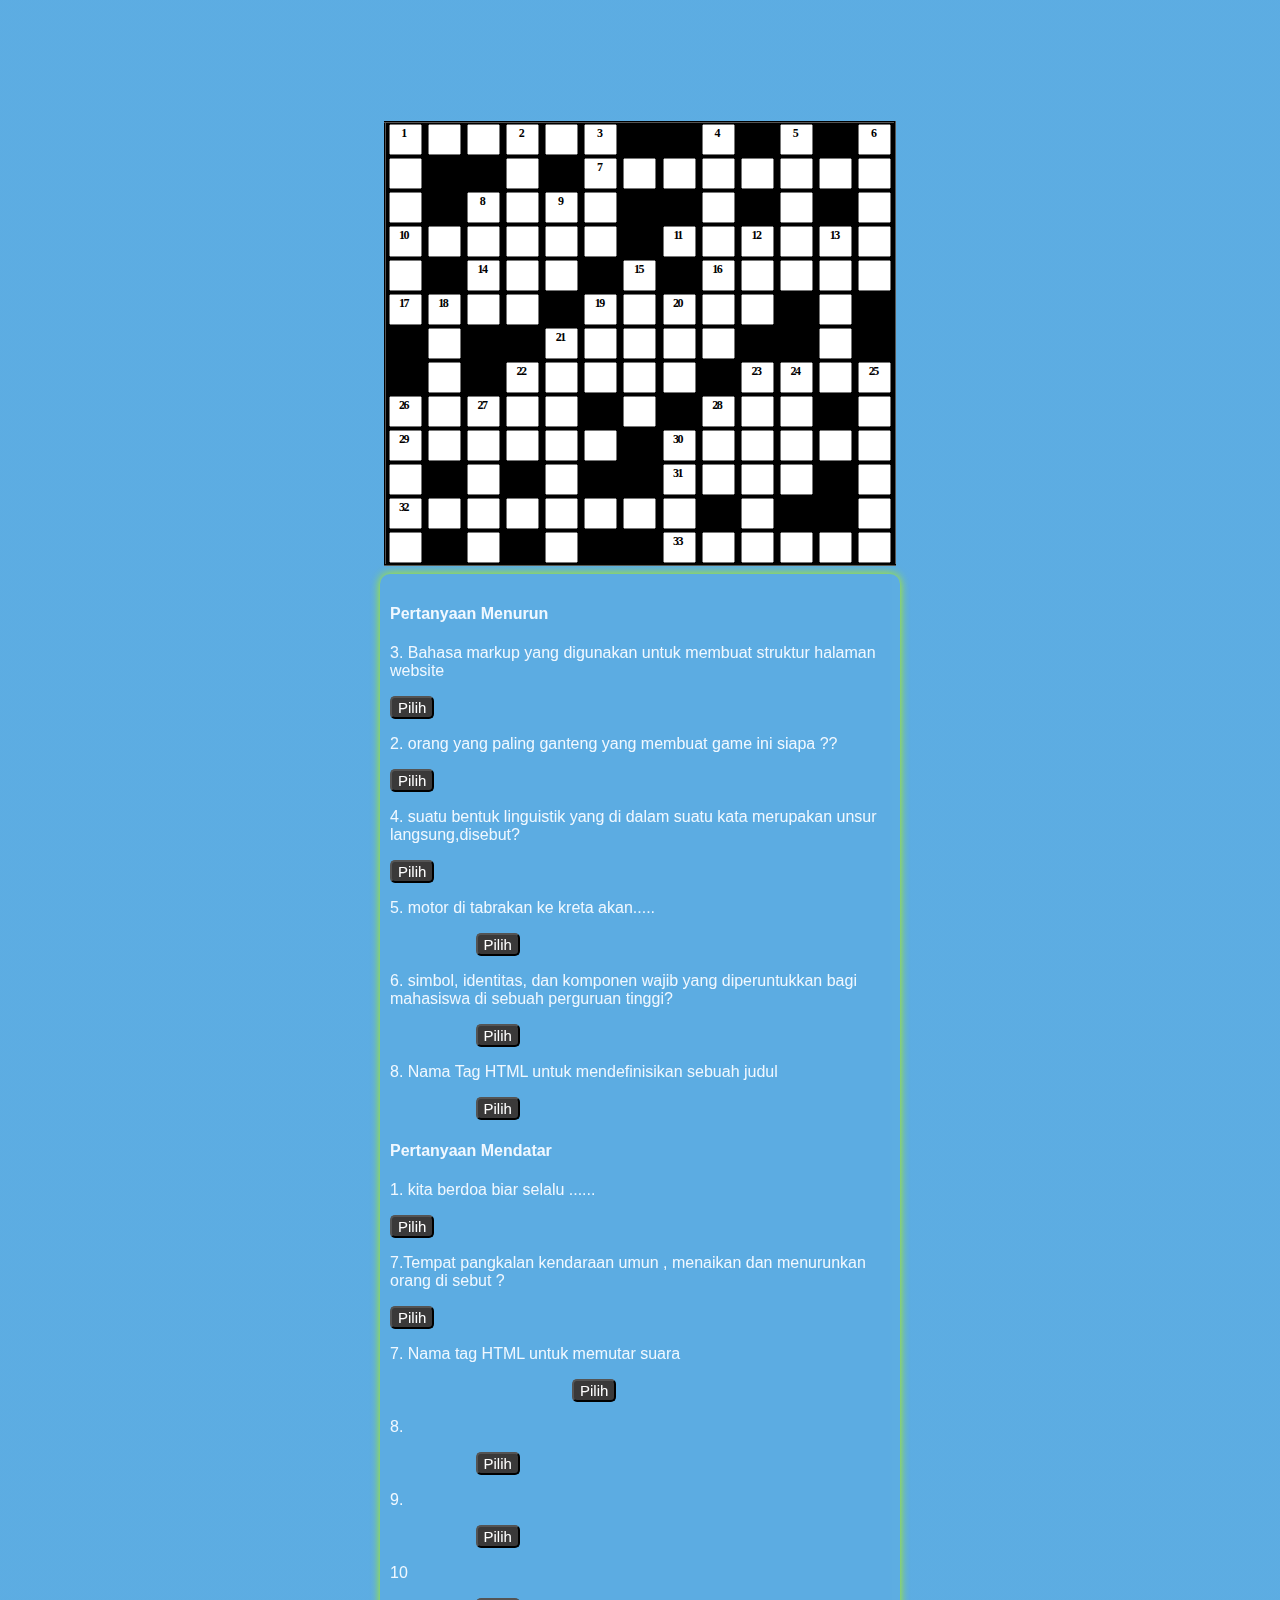
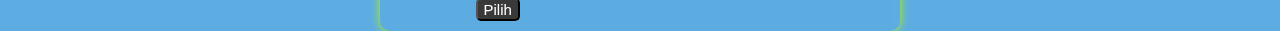
<file: index3.html>
<!DOCTYPE html>
<html lang="en">
<head>
    <meta charset="UTF-8">
    <meta name="viewport" content="width=device-width, initial-scale=1.0">
    <title>Document</title>
    <link rel="stylesheet" href="contoh.css">
</head>
<body>
    <marquee behavior="left" direction="left"><h1>Teka Teki Silang</h1></marquee>
	<center><div class="container">
		<table border="2">
            <tr>
                <td class="block"><input class="d1" id="1" type="text" maxlength="1" placeholder="1"></td>
                <td class="block"><input class="d1" type="text" maxlength="1"></td>
                <td class="block"><input class="d1" type="text" maxlength="1"></td>
                <td class="block"><input class="d1" type="text" maxlength="1" placeholder="2"></td>
                <td class="block"><input class="d1" type="text" maxlength="1"></td>
                <td class="block"><input  class="d1" type="text" maxlength="1" placeholder="3"></td><!----->
                <td class="block"></td>
                <td class="block"></td>
                <td class="block"><input class="t4" type="text" maxlength="1" placeholder="4"></td>
                <td class="block"></td>
                <td class="block"><input  class="d2" type="text" maxlength="1" placeholder="5"></td>
                <td class="block"></td>
                <td class="block"><input  type="text" maxlength="1" placeholder="6"></td>
            </tr>
            <tr>
                <td class="block"><input type="text" maxlength="1"></td>
                <td class="block"></td>
                <td class="block"></td>
                <td class="block"><input class="t2" type="text" maxlength="1"></td>
                <td class="block"></td>
                <td class="block"><input class="t1" type="text" maxlength="1" placeholder="7"></td><!----->
                <td class="block"><input class="t3" type="text" maxlength="1" ></td>
                <td class="block"><input class="t3" type="text" maxlength="1"></td>
                <td class="block"><input class="t3" type="text" maxlength="1"></td>
                <td class="block"><input class="t3" type="text" maxlength="1"></td>
                <td class="block"><input class="t3" type="text" maxlength="1"></td>
                <td class="block"><input class="t3" type="text" maxlength="1"></td>
                <td class="block"><input class="t3" type="text" maxlength="1"></td>
            </tr>
            <tr>
                <td class="block"><input type="text" maxlength="1"></td>
                <td class="block"></td>
                <td class="block"><input type="text" maxlength="1" placeholder="8"></td>
                <td class="block"><input class="t2" type="text" maxlength="1"></td>
                <td class="block"><input type="text" maxlength="1" placeholder="9"></td>
                <td class="block"><input class="t1" type="text" maxlength="1"></td><!----->
                <td class="block"></td>
                <td class="block"></td>
                <td class="block"><input class="t4" type="text" maxlength="1"></td>
                <td class="block"></td>
                <td class="block"><input class="d2" type="text" maxlength="1"></td>
                <td class="block"></td>
                <td class="block"><input type="text" maxlength="1"></td>
            </tr>
            <tr>
                <td class="block"><input type="text" maxlength="1" placeholder="10"></td>
                <td class="block"><input type="text" maxlength="1"></td>
                <td class="block"><input type="text" maxlength="1"></td>
                <td class="block"><input class="t2" type="text" maxlength="1"></td>
                <td class="block"><input type="text" maxlength="1"></td>
                <td class="block"><input class="t1" type="text" maxlength="1" placeholder=""></td> <!----->
                <td class="block"></td>
                <td class="block"><input type="text" maxlength="1" placeholder="11"></td>
                <td class="block"><input class="t4" type="text" maxlength="1"></td>
                <td class="block"><input  type="text" maxlength="1" placeholder="12"></td>
                <td class="block"><input class="d2" type="text" maxlength="1"></td>
                <td class="block"><input type="text" maxlength="1" placeholder="13"></td>
                <td class="block"><input type="text" maxlength="1"></td>
            </tr>
            <tr>
                <td class="block"><input type="text" maxlength="1"></td>
                <td class="block"></td>
                <td class="block"><input type="text" maxlength="1" placeholder="14"></td>
                <td class="block"><input class="t2" type="text" maxlength="1"></td>
                <td class="block"><input type="text" maxlength="1"></td>
                <td class="block"></td>
                <td class="block"><input type="text" maxlength="1" placeholder="15"></td>
                <td class="block"></td>
                <td class="block"><input class="t4" type="text" maxlength="1" placeholder="16"></td>
                <td class="block"><input type="text" maxlength="1"></td>
                <td class="block"><input class="d2" type="text" maxlength="1"></td>
                <td class="block"><input type="text" maxlength="1"></td>
                <td class="block"><input type="text" maxlength="1"></td>
            </tr>
            <tr>
                <td class="block"><input type="text" maxlength="1" placeholder="17"></td>
                <td class="block"><input type="text" maxlength="1" placeholder="18"></td>
                <td class="block"><input type="text" maxlength="1"></td>
                <td class="block"><input class="t2" type="text" maxlength="1"></td>
                <td class="block"></td>
                <td class="block"><input type="text" maxlength="1" placeholder="19"></td>
                <td class="block"><input type="text" maxlength="1"></td>
                <td class="block"><input type="text" maxlength="1" placeholder="20"></td>
                <td class="block"><input class="t4" type="text" maxlength="1"></td>
                <td class="block"><input type="text" maxlength="1"></td>
                <td class="block"></td>
                <td class="block"><input type="text" maxlength="1"></td>
                <td class="block"></td>
            </tr>
            <tr>
                <td class="block"></td>
                <td class="block"><input type="text" maxlength="1"></td>
                <td class="block"></td>
                <td class="block"></td>
                <td class="block"><input type="text" maxlength="1" placeholder="21"></td>
                <td class="block"><input type="text" maxlength="1"></td>
                <td class="block"><input type="text" maxlength="1"></td>
                <td class="block"><input type="text" maxlength="1"></td>
                <td class="block"><input class="t4" type="text" maxlength="1"></td>
                <td class="block"></td>
                <td class="block"></td>
                <td class="block"><input type="text" maxlength="1"></td>
                <td class="block"></td>
            </tr>
            <tr>
                <td class="block"></td>
                <td class="block"><input type="text" maxlength="1"></td>
                <td class="block"></td>
                <td class="block"><input type="text" maxlength="1" placeholder="22"></td>
                <td class="block"><input type="text" maxlength="1"></td>
                <td class="block"><input type="text" maxlength="1"></td>
                <td class="block"><input type="text" maxlength="1"></td>
                <td class="block"><input type="text" maxlength="1"></td>
                <td class="block"></td>
                <td class="block"><input type="text" maxlength="1" placeholder="23"></td>
                <td class="block"><input type="text" maxlength="1" placeholder="24"></td>
                <td class="block"><input type="text" maxlength="1"></td>
                <td class="block"><input type="text" maxlength="1" placeholder="25"></td>
            </tr>
            <tr>
                <td class="block"><input type="text" maxlength="1" placeholder="26"></td>
                <td class="block"><input type="text" maxlength="1"></td>
                <td class="block"><input type="text" maxlength="1" placeholder="27"></td>
                <td class="block"><input type="text" maxlength="1"></td>
                <td class="block"><input type="text" maxlength="1"></td>
                <td class="block"></td>
                <td class="block"><input type="text" maxlength="1"></td>
                <td class="block"></td>
                <td class="block"><input type="text" maxlength="1" placeholder="28"></td>
                <td class="block"><input type="text" maxlength="1"></td>
                <td class="block"><input type="text" maxlength="1"></td>
                <td class="block"></td>
                <td class="block"><input type="text" maxlength="1"></td>
            </tr>
            <tr>
                <td class="block"><input type="text" maxlength="1" placeholder="29"></td>
                <td class="block"><input type="text" maxlength="1"></td>
                <td class="block"><input type="text" maxlength="1"></td>
                <td class="block"><input type="text" maxlength="1"></td>
                <td class="block"><input type="text" maxlength="1"></td>
                <td class="block"><input type="text" maxlength="1"></td>
                <td class="block"></td>
                <td class="block"><input type="text" maxlength="1" placeholder="30"></td>
                <td class="block"><input type="text" maxlength="1"></td>
                <td class="block"><input type="text" maxlength="1"></td>
                <td class="block"><input type="text" maxlength="1"></td>
                <td class="block"><input type="text" maxlength="1"></td>
                <td class="block"><input type="text" maxlength="1"></td>
            </tr>
            <tr>
                <td class="block"><input type="text" maxlength="1"></td>
                <td class="block"></td>
                <td class="block"><input type="text" maxlength="1"></td>
                <td class="block"></td>
                <td class="block"><input type="text" maxlength="1"></td>
                <td class="block"></td>
                <td class="block"></td>
                <td class="block"><input type="text" maxlength="1" placeholder="31"></td>
                <td class="block"><input type="text" maxlength="1"></td>
                <td class="block"><input type="text" maxlength="1"></td>
                <td class="block"><input type="text" maxlength="1"></td>
                <td class="block"></td>
                <td class="block"><input type="text" maxlength="1"></td>
            </tr>
            <tr>
                <td class="block"><input type="text" maxlength="1" placeholder="32"></td>
                <td class="block"><input type="text" maxlength="1"></td>
                <td class="block"><input type="text" maxlength="1"></td>
                <td class="block"><input type="text" maxlength="1"></td>
                <td class="block"><input type="text" maxlength="1"></td>
                <td class="block"><input type="text" maxlength="1"></td>
                <td class="block"><input type="text" maxlength="1"></td>
                <td class="block"><input type="text" maxlength="1"></td>
                <td class="block"></td>
                <td class="block"><input type="text" maxlength="1"></td>
                <td class="block"></td>
                <td class="block"></td>
                <td class="block"><input type="text" maxlength="1"></td>
            </tr>
            <tr>
                <td class="block"><input type="text" maxlength="1"></td>
                <td class="block"></td>
                <td class="block"><input type="text" maxlength="1"></td>
                <td class="block"></td>
                <td class="block"><input type="text" maxlength="1"></td>
                <td class="block"></td>
                <td class="block"></td>
                <td class="block"><input type="text" maxlength="1" placeholder="33"></td>
                <td class="block"><input type="text" maxlength="1"></td>
                <td class="block"><input type="text" maxlength="1"></td>
                <td class="block"><input type="text" maxlength="1"></td>
                <td class="block"><input type="text" maxlength="1"></td>
                <td class="block"><input type="text" maxlength="1"></td>
            </tr>
        </table>
    </div>
    </div>
	</center>
	<section class="container2">
		<div class="game-container">
			<h4 style="color: aliceblue;">Pertanyaan Menurun</h4>
            <div class="d-flex flex-row align-items-baseline">
                <div class="pr-2">
                    <p style="color: aliceblue;">3. Bahasa markup yang digunakan untuk membuat struktur halaman website</p>
                </div>
                <div class="pr-2"><button type="button" name="t1"
                    style="background-color: rgb(58, 57, 57); font-family: sans-serif; font-size: 15px; color: white; border-radius: 5px;">Pilih</button>
                </div>
            </div>

            <div class="d-flex flex-row align-items-baseline">
                <div class="pr-2">
                    <p style="color: aliceblue;">2. orang yang paling ganteng yang membuat game ini siapa ??</p>
                </div>
                <div class="pr-2"><button type="button" name="t2"
                    style="background-color: rgb(58, 57, 57); font-family: sans-serif; font-size: 15px; color: white; border-radius: 5px;">Pilih</button>
                </div>
            </div>

            <div class="d-flex flex-row align-items-baseline">
                <div class="pr-2">
                    <p style="color: aliceblue;">4. suatu bentuk linguistik yang di dalam suatu kata merupakan unsur langsung,disebut?</p>
                </div>
                <div class="pr-2"><button type="button" name="t4"
                    style="background-color: rgb(58, 57, 57); font-family: sans-serif; font-size: 15px; color: white; border-radius: 5px;">Pilih</button>
                </div>
            </div>
            <div class="d-flex flex-row align-items-baseline">
                <div class="pr-2">
                    <p style="color: aliceblue;">5. motor di tabrakan ke kreta akan.....</p>
                </div>
                <div class="pr-2"><button type="button" name="d2"
                    style="background-color: rgb(58, 57, 57); font-family: sans-serif; font-size: 15px; color: white; border-radius: 5px; margin-left: 85.5px; ">Pilih</button>
                </div>
            </div>
            <div class="d-flex flex-row align-items-baseline">
                <div class="pr-2">
                    <p style="color: aliceblue;">6.  simbol, identitas, dan komponen wajib yang diperuntukkan bagi mahasiswa di sebuah perguruan tinggi?</p>
                </div>
                <div class="pr-2"><button type="button" name="d3"
                    style="background-color: rgb(58, 57, 57); font-family: sans-serif; font-size: 15px; color: white; border-radius: 5px; margin-left: 85.5px; ">Pilih</button>
                </div>
            </div>
            <div class="d-flex flex-row align-items-baseline">
                <div class="pr-2">
                    <p style="color: aliceblue;">8. Nama Tag HTML untuk mendefinisikan sebuah judul</p>
                </div>
                <div class="pr-2"><button type="button" name="d4"
                    style="background-color: rgb(58, 57, 57); font-family: sans-serif; font-size: 15px; color: white; border-radius: 5px; margin-left: 85.5px; ">Pilih</button>
                </div>
            </div>
            <h4 style="color: aliceblue;">Pertanyaan Mendatar</h4>
            <div class="d-flex flex-row align-items-baseline">
                <div>
                    <p style="color: aliceblue;">1. kita berdoa biar selalu ......</p>
                </div>
                <div class="pr-2"><button type="button" name="d1" 
                    style="background-color: rgb(58, 57, 57); font-family: sans-serif; font-size: 15px; color: white; border-radius: 5px;" onclick="1">Pilih</button>
                </div>
            </div>

            <div class="d-flex flex-row align-items-baseline">
                <div class="pr-2">
                    <p style="color: aliceblue;">7.Tempat pangkalan kendaraan umun , menaikan dan menurunkan orang  di sebut ?</p>
                </div>
                <div class="pr-2"><button type="button" name="t3"
                        style="background-color:rgb(58, 57, 57); font-family: sans-serif; font-size: 15px; color: white; border-radius: 5px;">Pilih</button>
                </div>
            </div>

            <div class="d-flex flex-row align-items-baseline">
                <div class="pr-2">
                    <p style="color: aliceblue;">7. Nama tag HTML untuk memutar suara</p>
                </div>
                <div class="pr-2"><button type="button" name="d3"
                    style="background-color: rgb(58, 57, 57); font-family: sans-serif; font-size: 15px; color: white; border-radius: 5px; margin-left: 182px;">Pilih</button>
                </div>
            </div>

            <div class="d-flex flex-row align-items-baseline">
                <div class="pr-2">
                    <p style="color: aliceblue;">8.</p>
                </div>
                <div class="pr-2"><button type="button" name="d4"
                    style="background-color: rgb(58, 57, 57); font-family: sans-serif; font-size: 15px; color: white; border-radius: 5px; margin-left: 85.5px; ">Pilih</button>
                </div>
            </div>
            <div class="d-flex flex-row align-items-baseline">
                <div class="pr-2">
                    <p style="color: aliceblue;">9. </p>
                </div>
                <div class="pr-2"><button type="button" name="d4"
                    style="background-color: rgb(58, 57, 57); font-family: sans-serif; font-size: 15px; color: white; border-radius: 5px; margin-left: 85.5px; ">Pilih</button>
                </div>
            </div>
            <div class="d-flex flex-row align-items-baseline">
                <div class="pr-2">
                    <p style="color: aliceblue;">10</p>
                </div>
                <div class="pr-2"><button type="button" name="d4"
                    style="background-color: rgb(58, 57, 57); font-family: sans-serif; font-size: 15px; color: white; border-radius: 5px; margin-left: 85.5px; ">Pilih</button>
                </div>
            </div>
                
            </div>
        </div>
    </div>
</div>
</div>
			<button class="button-level" id="level-button" disabled>Level Selanjutnya</button> 
	
	</section>
    <script src="./assets/js/level3.js"></script>
</body>
</html>
</file>
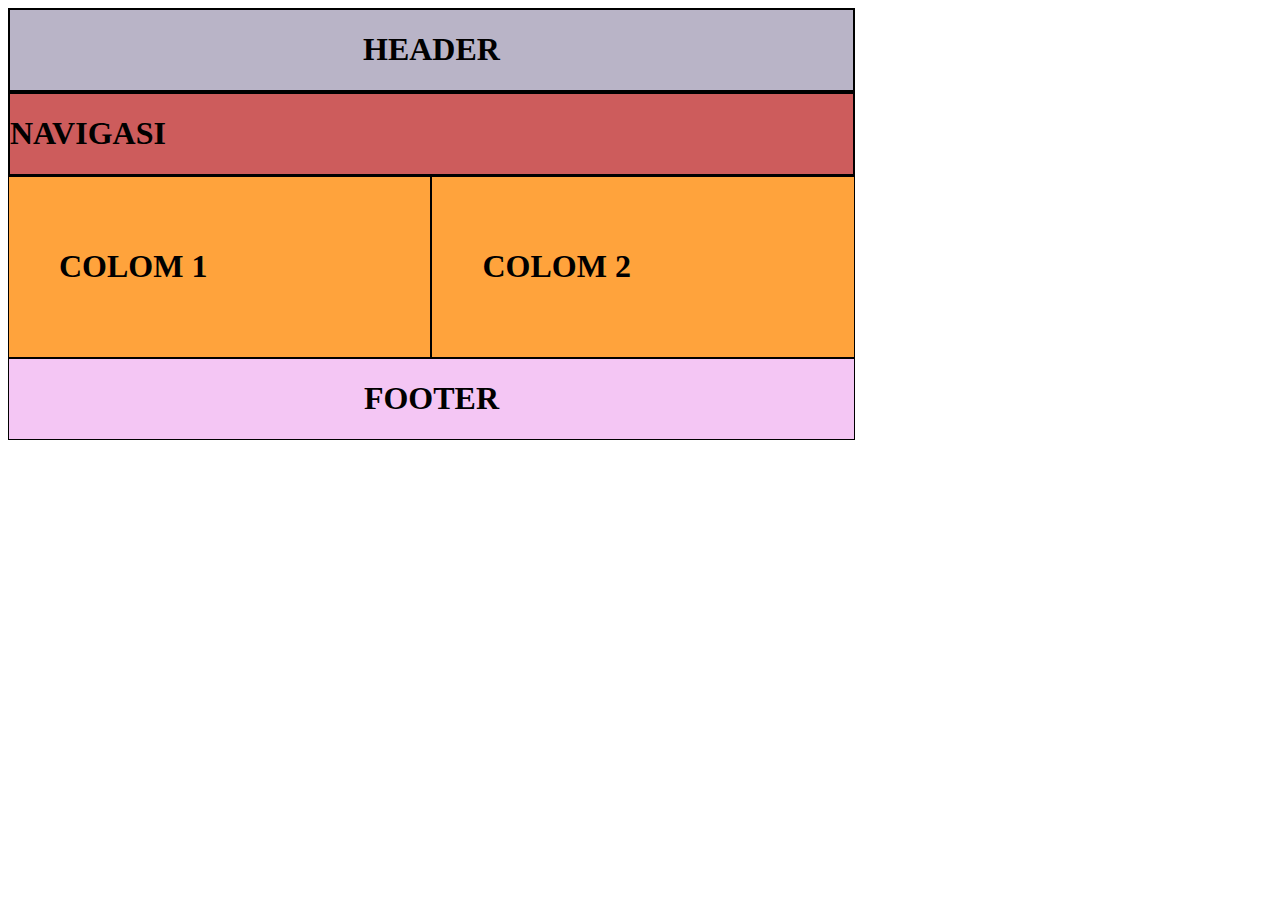
<file: layout web.html>
<!DOCTYPE html>
<html lang="en">
    <!-- Tugas BasicPrograming -->

<head>
    <meta charset="UTF-8">
    <meta name="viewport" content="width=device-width, initial-scale=1.0">
    <title>Kholis-kamaluddin-wahib</title>
    <style>
        * {
            box-sizing: border-box;
        }
        .Header {
            background-color: #B9B4C7;
            padding: auto ;
            text-align: center;
            width: 67%;
            border: 2px solid black;
        }
        .TopNav {
            overflow: hidden;
            background-color:indianred;
            width: 67%;
            border: 2px solid black;
            text-align:left;
        }

        .Colom {
            float: left;
            border: 1px solid black;
            width: 33.50%;
            padding: 50px;
            box-sizing: border-box;
            background-color: #FFA33C;
            
        }

        .row:after {
            content: "";
            display: table;
            clear: both;
        }

        .Footer {
            text-align: center;
            border: 1px solid black;
            width: 67%;
            padding: auto;
            background-color: #eaea;

        }
    </style>
</head>

<body>
    <!-- header -->
    <div class="Header">
        <h1>
            HEADER
        </h1>
    </div>
    <!-- navigasi -->
    <div class="TopNav">
        <h1>
            NAVIGASI
        </h1>
    </div>
    <!-- colom 1 & 2-->
    <div class="row">
        <div class="Colom">
            <h1>
                COLOM 1
            </h1>
        </div>
        <div class="Colom">
            <h1>
                COLOM 2
            </h1>
        </div>
    </div>
    <!-- footer -->
    <div class="Footer">
        <h1>
            FOOTER
        </h1>
    </div>
</body>

</html>
</file>
<file: contoh.css>
body {
    font-family: Arial, sans-serif;
    height: 150vh;
    margin: 0;
    /* background: #000; */
    background: linear-gradient(to bottom, rgba(52, 152, 219, 0.8), rgba(52, 152, 219, 0.8));
}
/* body::after {
    display: flex;
    content: "\00A9  @kholis312 ";
    justify-content: center;
    align-items: center;
    color: white;
    font-size: 11px;
    position: fixed;
    bottom: 25px;
    left: 25px;
    z-index: 4;
} */

.container {
    width: auto;
    height: 10px;
    margin-top: -20px;
    display: flex;
    align-items: center;
    justify-content: center;
    margin-bottom: 500px;
}
h1{
  display: flex;
  justify-content: center;
  align-items: center;
}
table {
    margin-bottom: -550px;
    border-color: black;
    border-collapse: collapse;
    text-align: center;
    font-size: 20px;
    width: 40%; /* Ubah menjadi nilai positif */
}

td input {
    width: 25px; /* Ubah menjadi nilai positif */
    height: 25px; /* Ubah menjadi nilai positif */
    text-align: center;
    font-size: 16px; /* Ubah menjadi nilai positif */
    text-transform: uppercase;
    font-family: Britannic;
    font-weight: bold;
}

input::placeholder {
    display: block;
    margin: 0;
    padding: 0;
    margin-block-start: 100px;
    position: relative;
    color: black;
    font-size: 12px;
    text-align: center;
    bottom: 8px;
    right: 1.5px;
    letter-spacing: -1.5px;
}

.block {
    background-color: black;
}
/* Tablet */
@media only screen and (max-width: 768px) {
    td input {
        width: 30px;
        height: 30px;
        font-size: 20px;
    }
    .container2{
      position: relative;
      display: flex;
      justify-content: center;
      align-items: center;
      justify-items: center;
      margin-top: 200px;
      margin-bottom: -500px;
    }
}

/* Ponsel */
@media only screen and (max-width: 480px) {
    td input {
        width: 20px;
        height: 20px;
        font-size: 15px;
    }
}
section{
    display: flex;
}

  .game-container {
    display: inline-block;
    width: 500px;
    padding: 10px;
    background: transparent;
    backdrop-filter:blur(3px);
    border-radius: 10px;
    box-shadow: 0 0 10px #b6f703;
    z-index: 2;
  }
  
  .garis-display {
    font-size: 50px;
    margin-bottom: 20px;
    color: #fff;
  }
  
  .kholis-ganteng {
    width: 200px;
    padding: 10px;
    font-size: 16px;
  }
  
  .button {
    display: inline-block;
    padding: 10px 20px;
    margin-top: 10px;
    font-size: 16px;
    font-weight: bold;
    text-align: center;
    text-decoration: none;
    color: #fff;
    background-color: #b6f703;
    border-radius: 10px;
    cursor: pointer;
  }
  
  .button:hover {
    background-color: #4caf50;
  }
  .button-level{
    display: none;
    padding: 10px 20px;
    margin-top: 10px;
    font-size: 16px;
    font-weight: bold;
    text-align: center;
    text-decoration: none;
    color: #fff;
    background-color: #b6f703;
    border-radius: 10px;
    cursor: pointer;
  }
  .button-level:hover {
    background-color: #4caf50;
  }
  .pertanyaan-text {
    margin-top: 20px;
    font-size: 1.2em;
    color: #b6f703;
  }9999999
  .petunjuk-text{
    color: #b6f703;
    font-size: 1.2em;
  }
  /* loading css */
  .loading-container {
    width: 100%;
    height: 100vh;
    display: flex;
    justify-content: center;
    align-items: center;
    position: fixed;
    background-color: #011015;
    z-index: 99;
  }
  .container2 {
    position: relative;
    display: flex;
    justify-content: center;
    align-items: center;
  }
  .loader {
    width: 200px;
    height: 200px;
    border: 0px solid white;
    border-radius: 50%;
    position: absolute;
  }
  .loader:nth-child(2) {
    border-bottom-width: 8px;
    border-color: rgb(231, 5, 252);
    animation: rotate1 2s linear infinite;
  }
  .loader:nth-child() {
    border-right-width: 8px;
    border-color: rgb(157, 241, 1);
    animation: rotate2 2s linear infinite;
  }
  .loader:nth-child(4) {
    border-top-width: 8px;
    border-color: rgb(0, 169, 236);
    animation: rotate3 2s linear infinite;
  }
  .loading3 {
    color: white;
  }
  @keyframes rotate1 {
    0% {
      transform: rotateX(35deg) rotateY(-45deg) rotateZ(0deg);
    }
    100% {
      transform: rotateX(35deg) rotateY(-45deg) rotateZ(360deg);
    }
  }
  @keyframes rotate2 {
    0% {
      transform: rotateX(50deg) rotateY(10deg) rotateZ(0deg);
    }
    100% {
      transform: rotateX(50deg) rotateY(10deg) rotateZ(360deg);
    }
  }
  @keyframes rotate3 {
    0% {
      transform: rotateX(50deg) rotateY(10deg) rotateZ(0deg);
    }
    100% {
      transform: rotateX(50deg) rotateY(-10deg) rotateZ(360deg);
    }
  }
  .copyright {
    text-decoration: none;
    position: fixed;
    bottom: 10px;
    left: calc(50vw - 85px);
    width: 170px;
    display: flex;
    justify-content: space-around;
    align-items: center;
    color: white;
    z-index: 99;
    opacity: 0.4;
  }
  
  .bg {
    position: absolute;
    height: 100%;
    width: 100%;
    background-size: cover;
    background-position: center;
    filter: brightness(0.5);
  }
  
  .content {
    color: white;
    height: 100%;
    text-align: center;
    display: flex;
    justify-content: center;
    align-items: center;
    align-content: center;
    position: relative;
    z-index: 2;
  }
  
  .card {
    background: rgba(0, 0, 0, 0.5);
    padding: 35px 40px;
    border-radius: 20px;
    background: #000;
    z-index: 9;
  }
  .awal-container{
    width: 100%;
    height: 100vh;
    display: none;
    display: flex;
    justify-content: center;
    align-items: center;
    position: fixed;
    background-color: #011015;
    z-index: 9;
  }
  .container2{
    position: relative;
    display: flex;
    justify-content: center;
    align-items: center;
    justify-items: center;
    margin-top: 300px;
    margin-bottom: 2px;
  }
</file>
